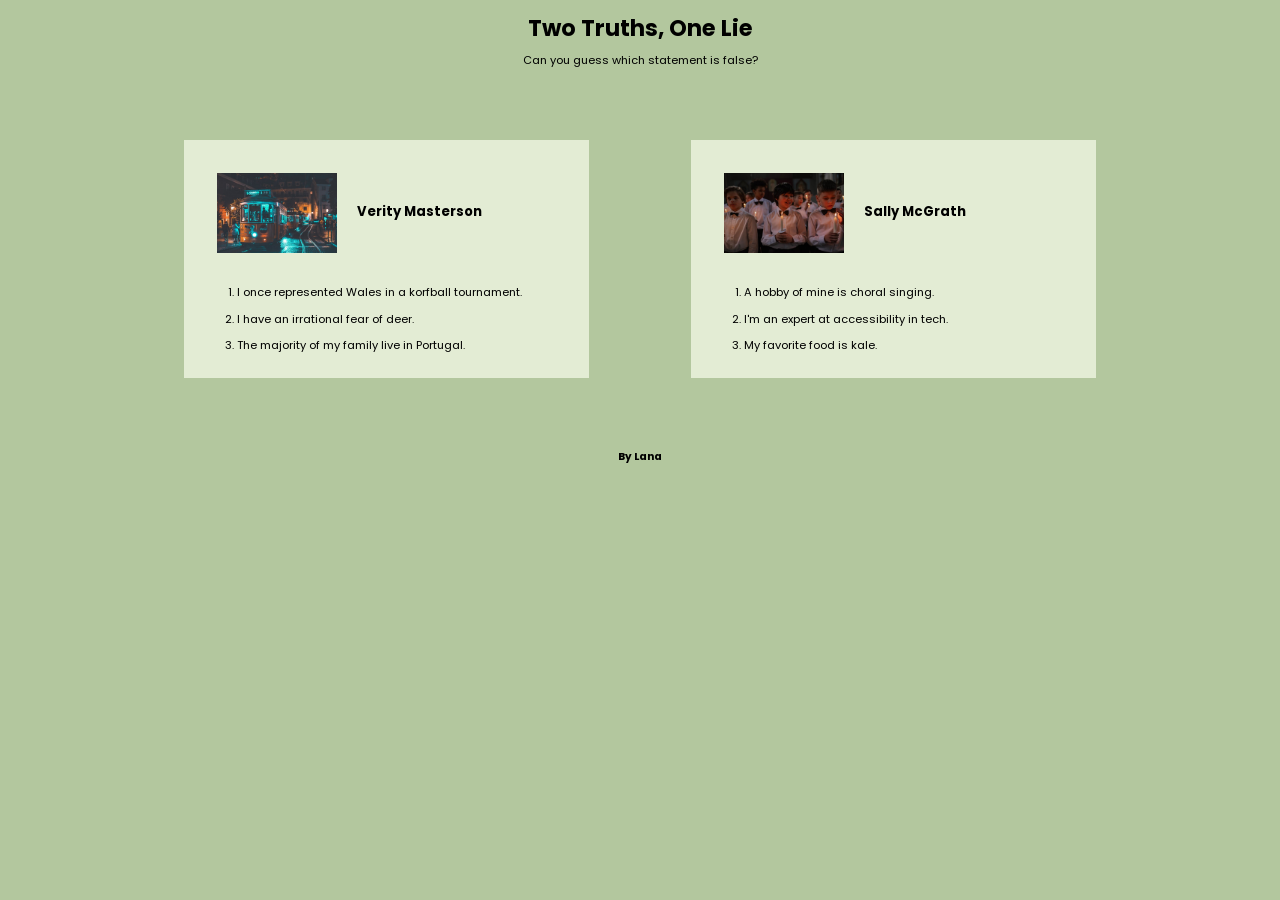
<file: Two-Truths-One-Lie/index.html>
<!DOCTYPE html>
<html>
  <head>
    <meta charset="utf-8" />
    <meta http-equiv="X-UA-Compatible" content="IE=edge" />
    <meta name="viewport" content="width=device-width, initial-scale=1.0" />
    <title>Our Grid Project</title>
    <meta name="description" content="" />
    <meta name="viewport" content="width=device-width, initial-scale=1" />
    <link rel="stylesheet" href="styles.css" />
    <link rel="preconnect" href="https://fonts.gstatic.com" />
    <link
      href="https://fonts.googleapis.com/css2?family=Poppins:wght@300;700&display=swap"
      rel="stylesheet"
    />
  </head>
  <body>
    <header class="site-header">
      <h1>Two Truths, One Lie</h1>
      <p>Can you guess which statement is false?</p>
    </header>
    <main>
      <!-- how will you mark up your media objects -->

      <div class="flex-container">
        <div class="flex-item">
          <div class="media-object">
            <img
              src="pexels-fotios-photos-Portugal.jpg"
              alt="Media object image"
            />
            <h3>Verity Masterson</h3>
          </div>
          <div class="text-object">
            <ol>
              <li>I once represented Wales in a korfball tournament.</li>
              <li>I have an irrational fear of deer.</li>
              <li>The majority of my family live in Portugal.</li>
            </ol>
          </div>
        </div>
        <div class="flex-item">
          <div class="media-object">
            <img
              src="pexels-cottonbro-choral-singing.jpg"
              alt="Media object image"
            />
            <h3>Sally McGrath</h3>
          </div>
          <div class="text-object">
            <ol>
              <li>A hobby of mine is choral singing.</li>
              <li>I'm an expert at accessibility in tech.</li>
              <li>My favorite food is kale.</li>
            </ol>
          </div>
        </div>
      </div>
    </main>
    <footer>
      <h3>By Lana</h3>
    </footer>
  </body>
</html>
</file>
<file: Two-Truths-One-Lie/styles.css>
/* HTML/CSS W2 Project
* Work in pairs
* Mark up your content with semantic html
* Lay out your page using flexbox and grid
* Test your work with Devtools.
* You can get pictures and choose custom size in the download at
* https://www.pexels.com/ 
* If you want to use a different font, get them from
* https://fonts.google.com/
*/

/* Testing your work 
== check your CSS
* uses grid
* uses flexbox
* uses at least one media query

== check your HTML
* uses semantic HTML
* has a Lighthouse Access score of 100 <-- 
* works on desktop and mobile
* works when you size the text up by 200%

== check your design
* follows the example
* you can choose your own colours and fonts if you like
* write your names at the bottom
* take a screenshot at laptop and Moto G4 device sizes in Devtools
*/

@import url('https://fonts.googleapis.com/css2?family=Montserrat:ital,wght@0,100..900;1,100..900&display=swap');

body {
  font: 100% "Poppins", "Montserrat", sans-serif;
  line-height: 1.5em;
  display: block;
  background-color: rgb(179, 199, 158);
}

.site-header {
  text-align: center;
  width: 100%;
  margin: 20px auto;
}

li {
  margin: 10px 0;
}

img {
  max-width: 120px;
  height: auto;
  margin: 20px;
}

.media-object {
  display: flex;
  align-items: center;
}

.flex-item {
  display: inline-block;
  background-color: rgb(227, 236, 212);
  width: 30%;
  min-width: 300px;
  margin: 4vw;
  padding: 1vw;
}

.flex-container {
  display: flex;
  justify-content: center;
  flex-wrap: wrap;
}


footer {
  text-align: center;
  margin: 20px auto;
  font-size: 0.8em;
}

@media (max-width: 640px) {
  body {
    font-size: 1em;
  }

  .media-object img {
    max-width: 100px;
    height: auto;
    margin: 10px;
    
  }

  .flex-item {
    display: block;
    width: 80%;
    margin: 10px;
 }
 /* Styles for when the device is in Landscape Orientation */
   @media screen and (orientation: landscape) {
     .flex-item {
       display: inline-block;
     }
    }
}

@media (min-width: 641px) and (max-width: 1024px) {
  body {
    font-size: 0.9em;
  }
}

@media (min-width: 1025px) {
  body {
    font-size: 0.7em;
  }
}
</file>
